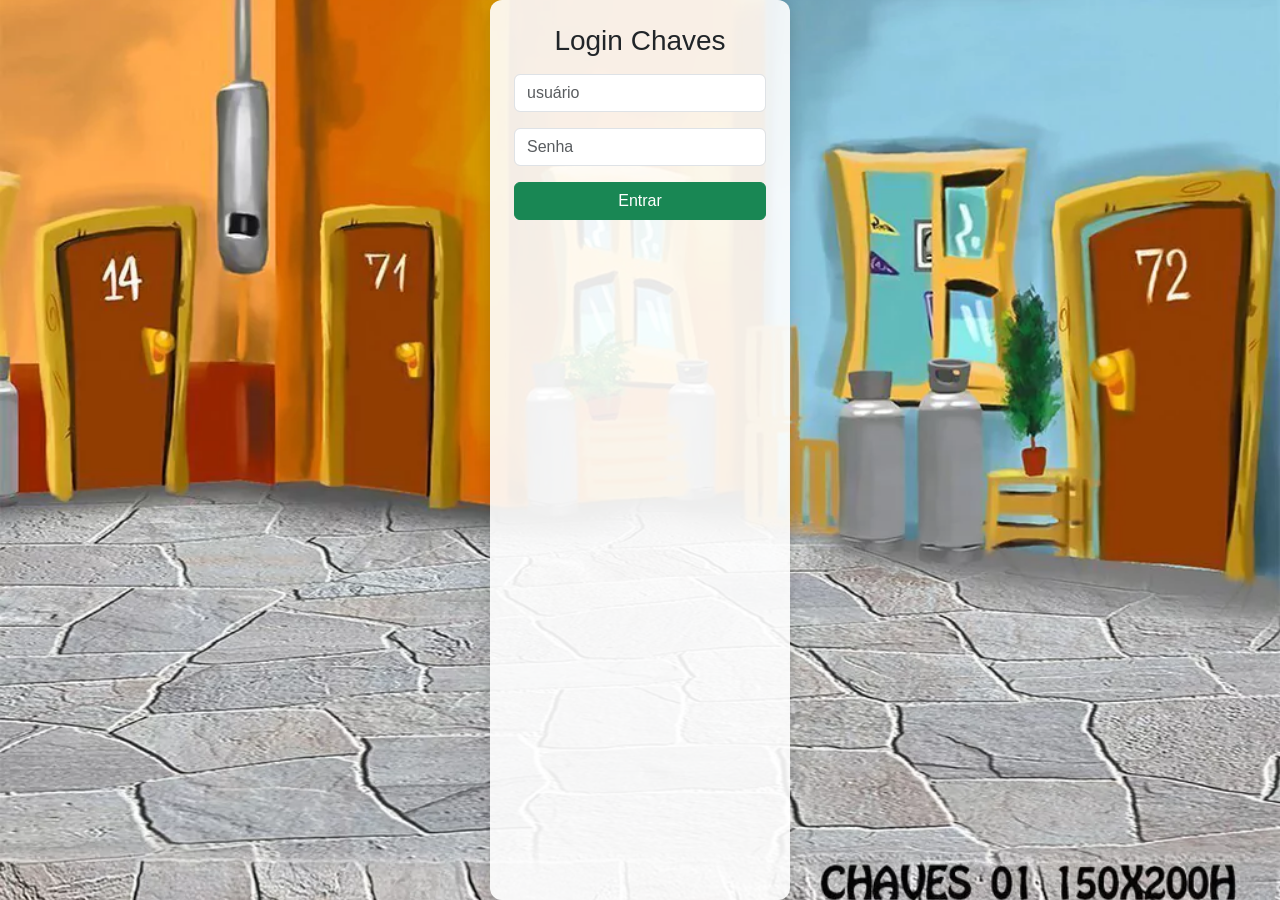
<file: index.html>
<html lang="en">
<head>
    <meta charset="UTF-8">
    <meta name="viewport" content="width=device-width, initial-scale=1.0">
    <title>Login Chavinho</title>
    <link href="https://cdn.jsdelivr.net/npm/bootstrap@5.3.8/dist/css/bootstrap.min.css" rel="stylesheet">
    <link rel="stylesheet" href="style.css">
</head>

<body style="background-image: url(assets/Fundo1Chaves.png);background-size: cover;">

    <div class="container d-flex justify-content-center align-itens-center vh-100">
        <div class="card p-4 shadow" style="width: 300px; background-color: rgba(255, 255, 255, 0.9);">
            <h3 class="text-center mb-3">Login Chaves</h3>

            <input type="text" id="usuario" class="form-control mb-3" placeholder="usuário">
            <input type="password" id="senha" class="form-control mb-3" placeholder="Senha">

            <button class="btn btn-success w-100" onclick="login()">Entrar</button>

            <p id="erro" class="text-danger mt-2 text-center" style="min-height: 24px;"></p>
        </div>
    </div>
    
    <script src="https://cdn.jsdelivr.net/npm/bootstrap@5.3.8/dist/js/bootstrap.bundle.min.js"></script>
    <script src="script.js"></script>
</body>


</html>
</file>
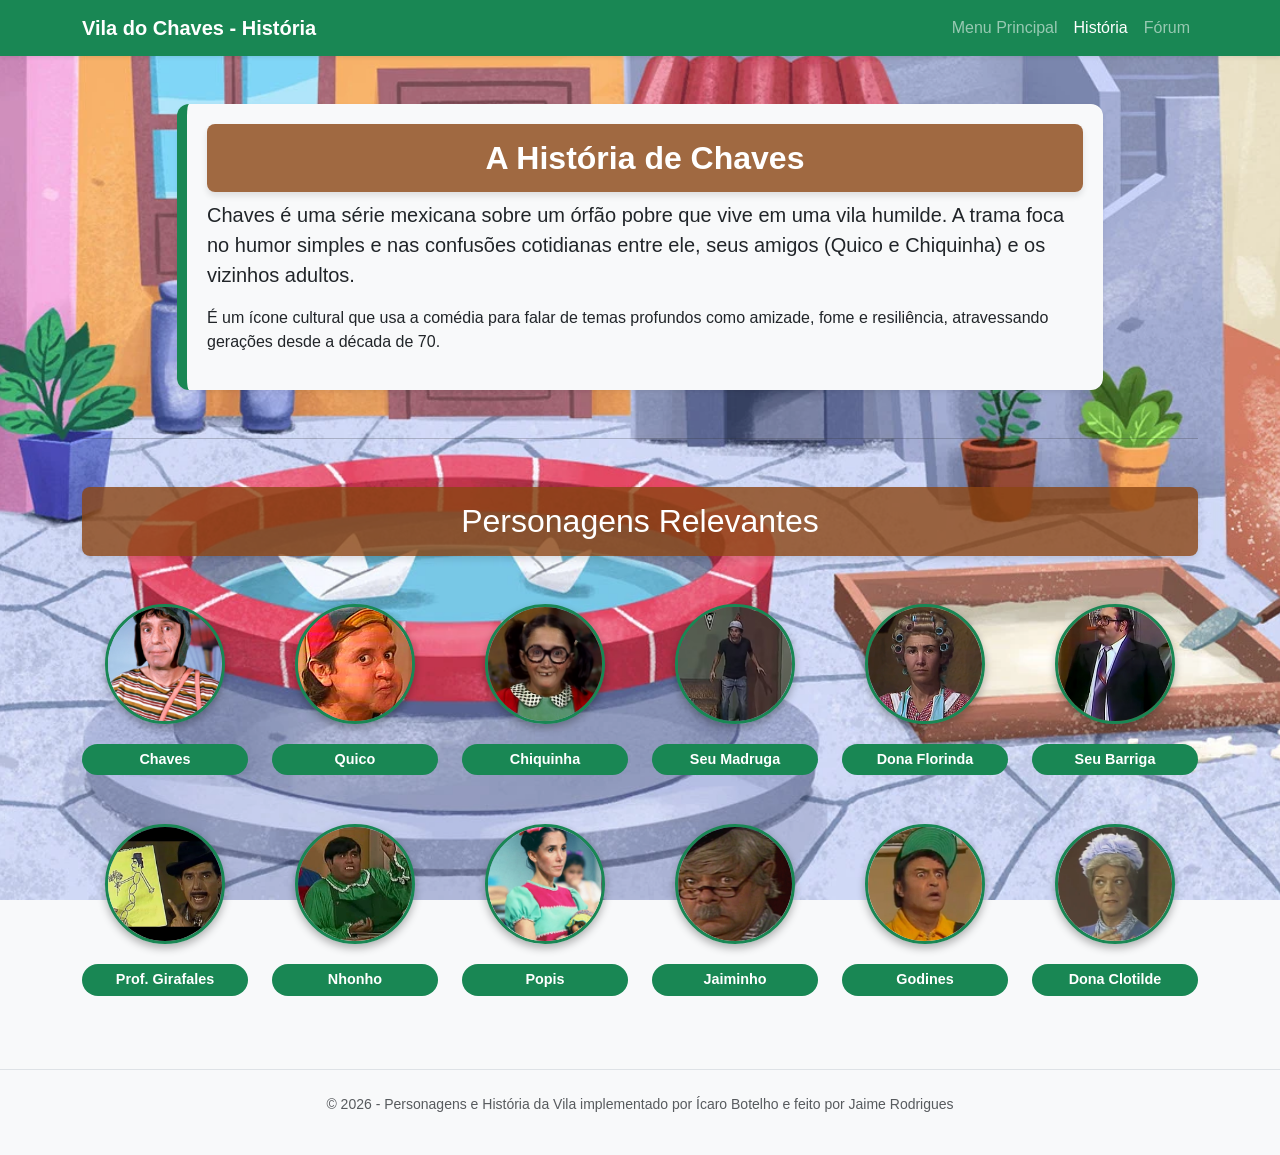
<file: Historia_C.html>
<html lang="en">
<head>
    <meta charset="UTF-8">
    <meta name="viewport" content="width=device-width, initial-scale=1.0">
    <title>História do Chaves - Vila Oficial</title>
    <link href="https://cdn.jsdelivr.net/npm/bootstrap@5.3.0/dist/css/bootstrap.min.css" rel="stylesheet">
    <link rel="stylesheet" href="style.css">
    <style>
        .personagem {
            text-align: center;
            margin-bottom: 25px;
            transition: transform 0.3s;
        }
        .personagem:hover {
            transform: translateY(-5px);
        }
        .personagem img {
            width: 120px;
            height: 120px;
            object-fit: cover;
            border-radius: 50%;
            border: 3px solid #198754;
            margin-bottom: 10px;
        }
        .card-historia {
            border-left: 10px solid #198754;
            padding: 20px;
            background-color: #f8f9fa;
        }
    </style>
</head>

<body class="bg-light">

  <nav class="navbar navbar-expand-lg navbar-dark bg-success shadow-sm">
        <div class="container">
            <span class="navbar-brand fw-bold">Vila do Chaves - História</span>
            <button class="navbar-toggler" type="button" data-bs-toggle="collapse" data-bs-target="#navbarNav">
                <span class="navbar-toggler-icon"></span>
            </button>
            <div class="collapse navbar-collapse" id="navbarNav">
                <ul class="navbar-nav ms-auto">
                    <li class="nav-item"><a class="nav-link" href="home.html">Menu Principal</a></li>
                    <li class="nav-item"><a class="nav-link active" href="Historia_C.html">História</a></li>
                    <li class="nav-item"><a class="nav-link" href="forum.html">Fórum</a></li>
                </ul>
            </div>
        </div>
    </nav>

    <main class="container mt-5">
        <div class="row justify-content-center mb-5">
            <div class="col-md-10">
                <div class="card card-historia shadow-sm">
                    <h2 class="fw-bold">A História de Chaves</h2>
                    <p class="lead">Chaves é uma série mexicana sobre um órfão pobre que vive em uma vila humilde. A trama foca no humor simples e nas confusões cotidianas entre ele, seus amigos (Quico e Chiquinha) e os vizinhos adultos.</p>
                    <p>É um ícone cultural que usa a comédia para falar de temas profundos como amizade, fome e resiliência, atravessando gerações desde a década de 70.</p>
                </div>
            </div>
        </div>

        <hr>

        <h2 class="text-center my-5">Personagens Relevantes</h2>
        
        <div class="row row-cols-2 row-cols-sm-3 row-cols-md-4 row-cols-lg-6 g-4">
            
            <div class="col">
                <div class="personagem">
                    <img src="assets/p_chaves.png" alt="Chaves">
                    <p class="fw-bold">Chaves</p>
                </div>
            </div>

            <div class="col">
                <div class="personagem">
                    <img src="assets/p_quico.png" alt="Quico">
                    <p class="fw-bold">Quico</p>
                </div>
            </div>

            <div class="col">
                <div class="personagem">
                    <img src="assets/p_chiquinha.png" alt="Chiquinha">
                    <p class="fw-bold">Chiquinha</p>
                </div>
            </div>

            <div class="col">
                <div class="personagem">
                    <img src="assets/p_SM.png" alt="Seu Madruga">
                    <p class="fw-bold">Seu Madruga</p>
                </div>
            </div>

            <div class="col">
                <div class="personagem">
                    <img src="assets/p_DF.png" alt="Dona Florinda">
                    <p class="fw-bold">Dona Florinda</p>
                </div>
            </div>

            <div class="col">
                <div class="personagem">
                    <img src="assets/p_SB.png" alt="Seu Barriga">
                    <p class="fw-bold">Seu Barriga</p>
                </div>
            </div>

            <div class="col">
                <div class="personagem">
                    <img src="assets/p_PG.png" alt="Professor Girafales">
                    <p class="fw-bold">Prof. Girafales</p>
                </div>
            </div>

            <div class="col">
                <div class="personagem">
                    <img src="assets/p_nhonho.png" alt="Nhonho">
                    <p class="fw-bold">Nhonho</p>
                </div>
            </div>

            <div class="col">
                <div class="personagem">
                    <img src="assets/p_popis.png" alt="Popis">
                    <p class="fw-bold">Popis</p>
                </div>
            </div>

            <div class="col">
                <div class="personagem">
                    <img src="assets/p_JC.png" alt="Jaiminho">
                    <p class="fw-bold">Jaiminho</p>
                </div>
            </div>

            <div class="col">
                <div class="personagem">
                    <img src="assets/p_godines.png" alt="Godines">
                    <p class="fw-bold">Godines</p>
                </div>
            </div>

            <div class="col">
                <div class="personagem">
                    <img src="assets/p_DC.png" alt="Dona Clotilde">
                    <p class="fw-bold">Dona Clotilde</p>
                </div>
            </div>

        </div>
    </main>

    <footer class="text-center py-4 mt-5 bg-light border-top">
        <p class="text-muted small">© 2026 - Personagens e História da Vila implementado por Ícaro Botelho e feito por Jaime Rodrigues</p>
    </footer>

    <script src="https://cdn.jsdelivr.net/npm/bootstrap@5.3.0/dist/js/bootstrap.bundle.min.js"></script>
</body>
</html>
</file>
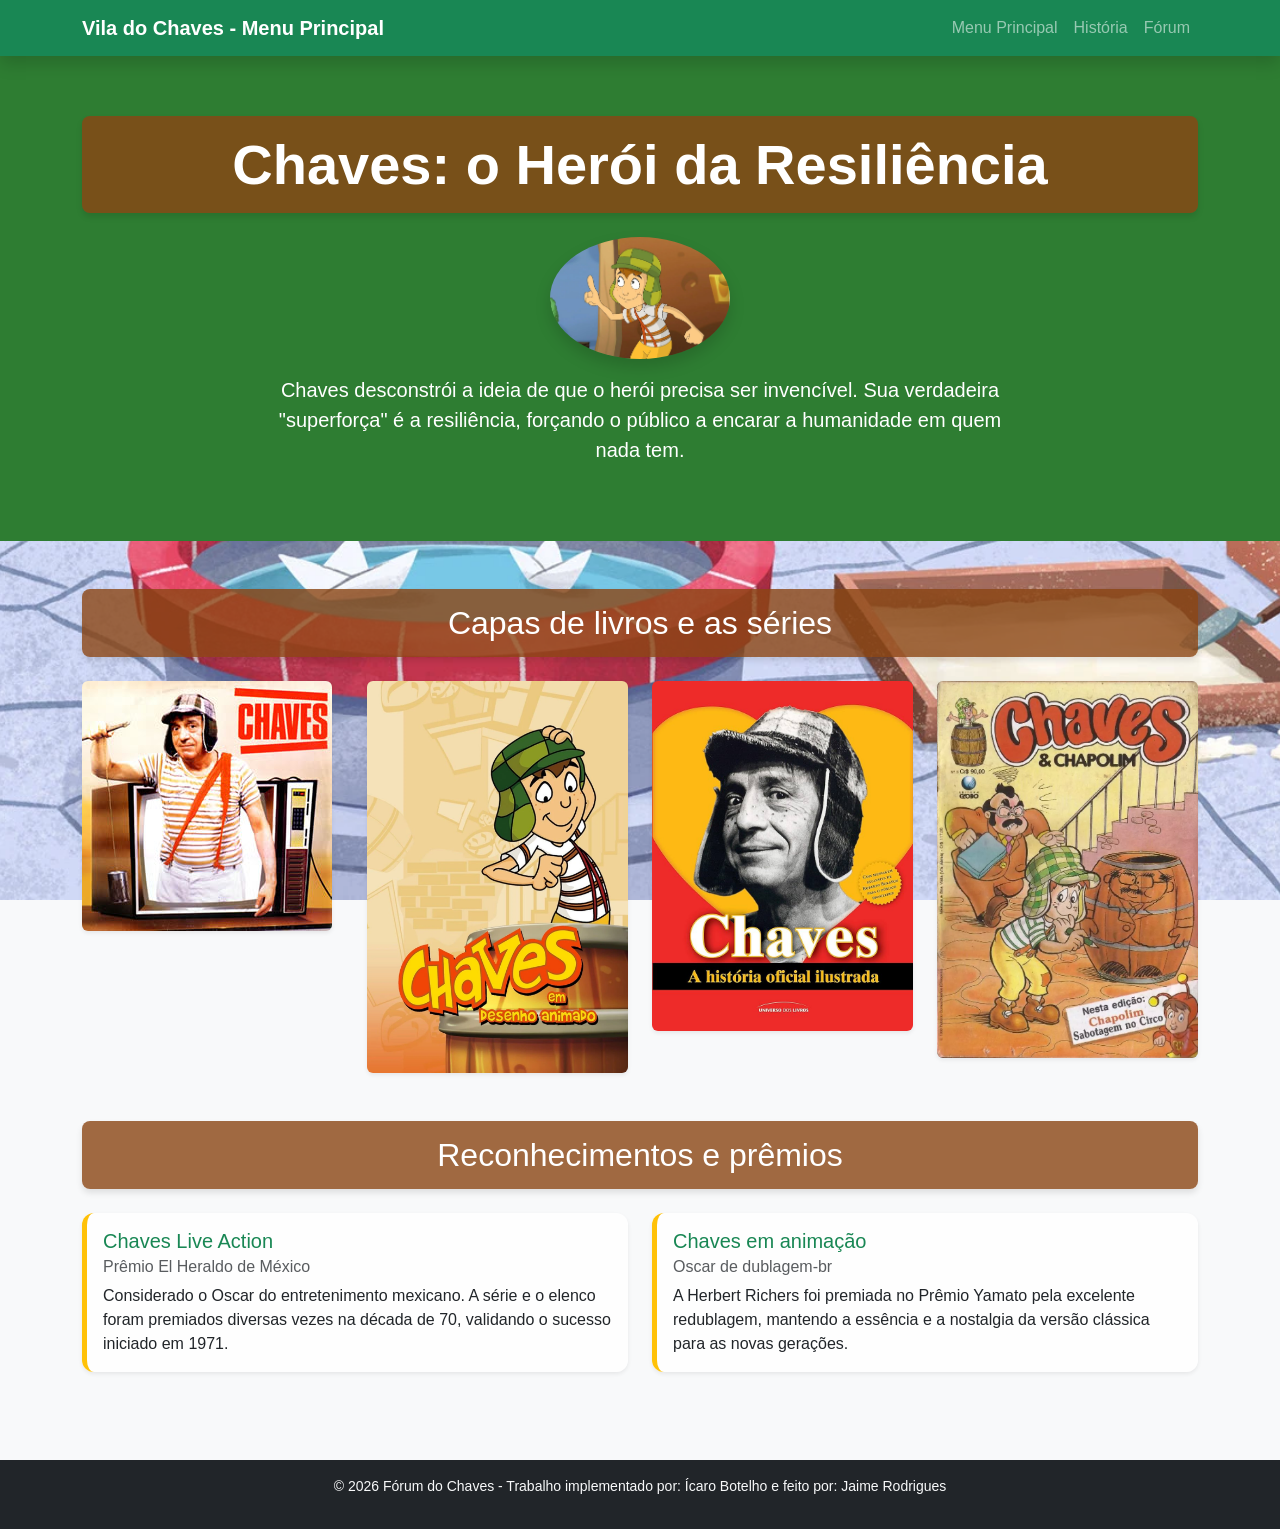
<file: home.html>
<html lang="en">
<head>
    <meta charset="UTF-8">
    <meta name="viewport" content="width=device-width, initial-scale=1.0">
    <title>Fórum principal- Chaves</title>
    <link href="https://cdn.jsdelivr.net/npm/bootstrap@5.3.0/dist/css/bootstrap.min.css" rel="stylesheet">
    <link rel="stylesheet" href="style.css">
    <style>
        body { background-color: #f8f9fa; }
        .hero-section { background: #2e7d32; color: white; padding: 60px 0; }
        .img-galeria { transition: transform .2s; }
        .img-galeria:hover { transform: scale(1.05); }
        .card-premios {border-left: 5px solid #ffc107;}
    </style>
</head>

<body class="bg-light">
    
    <nav class="navbar navbar-expand-lg navbar-dark bg-success shadow">
        <div class="container">
            <a class="navbar-brand fw-bold" href="#">Vila do Chaves - Menu Principal</a>
            <button class="navbar-toggler" type="button" data-bs-toggle="collapse" data-bs-target="#navbarNav">
                <span class="navbar-toggler-icon"></span>
            </button>
                <div class="collapse navbar-collapse" id="navbarNav">
                    <ul class="navbar-nav ms-auto">
                        <li class="nav-item"><a class="nav-link" href="home.html">Menu Principal</a></li>
                        <li class="nav-item"><a class="nav-link" href="Historia_C.html">História</a></li>
                        <li class="nav-item"><a class="nav-link" href="forum.html">Fórum</a></li>
                    </ul>
            </div>
        </div>
    </nav>

   <header class="hero-section text-center">
    <div class="container">
        <h1 class="display-4 fw-bold">Chaves: o Herói da Resiliência</h1>
        <img src="assets/Chaves1.png" alt="Chavinho" class=" rounded-circle my-3 shadow" width="180">
        <p class="lead col-md-8 mx-auto">
        Chaves desconstrói a ideia de que o herói precisa ser invencível. Sua verdadeira "superforça" é a resiliência, forçando o público a encarar a humanidade em quem nada tem.
        </p>
      </div>
   </header>

   <main class="container mt-5">
    <section>
        <h2 class="text-center mb-4">Capas de livros e as séries</h2>
        <div class="row g-4">
            <div class="col-6 col-md-3">
                <img src="assets/chaves_capa1.jpg" class="img-fluid rounded shadow-sm img-galeria" alt="Capa 1">
            </div>
            <div class="col-6 col-md-3">
                <img src="assets/Chaves_capa2.png" class="img-fluid rounded shadow-sm img-galeria" alt="Capa 2">
            </div>
            <div class="col-6 col-md-3">
                <img src="assets/Chaves_capa3.png" class="img-fluid rounded shadow-sm img-galeria" alt="Capa 3">
            </div>
            <div class="col-6 col-md-3">
                <img src="assets/Chaves_capa4.png" class="img-fluid rounded shadow-sm img-galeria" alt="Capa 4">
            </div>    
        </div>
    </section>

    <section class="mt-5 pb-5">
        <h2 class="text-center mb-4">Reconhecimentos e prêmios</h2>
        <div class="row">
            <div class="col-md-6 mb-3">
                <div class="card h-100 shadow-sm card-premios">
                    <div class="card-body">
                        <h5 class="card-title text-success"> Chaves Live Action</h5>
                        <h6 class="card-subtitle mb-2 text-muted">Prêmio El Heraldo de México</h6>
                        <p class="card-text">Considerado o Oscar do entretenimento mexicano. A série e o elenco foram premiados diversas vezes na década de 70, validando o sucesso iniciado em 1971.</p>
                    </div>
                </div>
            </div>
         <div class="col-md-6 mb-3">
                <div class="card h-100 shadow-sm card-premios">
                    <div class="card-body">
                        <h5 class="card-title text-success"> Chaves em animação</h5>
                        <h6 class="card-subtitle mb-2 text-muted">Oscar de dublagem-br</h6>
                        <p class="card-text">A Herbert Richers foi premiada no Prêmio Yamato pela excelente redublagem, mantendo a essência e a nostalgia da versão clássica para as novas gerações.</p>
                    </div>
                </div>
            </div>
        </div>
    </section>
</main>

<footer class="bg-dark text-light text-center py-3 mt-4">
    <p><small>&copy; 2026 Fórum do Chaves - Trabalho implementado por: Ícaro Botelho e feito por: Jaime Rodrigues</small></p>
</footer>


<script src="https://cdn.jsdelivr.net/npm/bootstrap@5.3.0/dist/js/bootstrap.bundle.min.js"></script>    
</body>
</html>
</file>
<file: style.css>
body {
    
    background-image: url('assets/Fundo2Chaves.png'); 
    background-size: cover;
    background-position: center;
    background-attachment: fixed; 
    background-repeat: no-repeat;
    color: #333; 
    font-family: 'Segoe UI', Tahoma, Geneva, Verdana, sans-serif;
}


h1, .h1, h2 {
    color: #fff;
    background: rgba(139, 69, 19, 0.8); 
    padding: 15px;
    border-radius: 8px;
    text-align: center;
    box-shadow: 0 4px 6px rgba(0,0,0,0.1);
}

p.conteudo-texto {
    color: white;
    background: rgba(46, 125, 50, 0.85); 
    padding: 20px;
    border-radius: 10px;
    line-height: 1.6;
}


.barra-personagens {
    display: flex;
    flex-wrap: wrap; 
    justify-content: center;
    gap: 25px;
    padding: 20px;
    margin: 30px auto;
    background: rgba(255, 255, 255, 0.1); 
    backdrop-filter: blur(5px); 
    border-radius: 15px;
}


.personagem {
    text-align: center;
    transition: transform 0.3s ease;
}

.personagem:hover {
    transform: scale(1.1); 
}

.personagem img {
    width: 110px;
    height: 110px;
    object-fit: cover;
    border-radius: 50%; 
    border: 4px solid #ffc107; 
    box-shadow: 0 4px 8px rgba(0,0,0,0.3);
}

.personagem p {
    margin-top: 10px;
    font-weight: bold;
    color: #fff;
    background: #198754;
    padding: 5px 10px;
    border-radius: 20px;
    font-size: 0.9rem;
}


.card {
    background: rgba(255, 255, 255, 0.9);
    border: none;
    border-radius: 12px;
    transition: 0.3s;
}

.card:hover {
    box-shadow: 0 8px 15px rgba(0,0,0,0.2);
}


#erro {
    font-weight: bold;
    font-style: italic;
}
</file>
